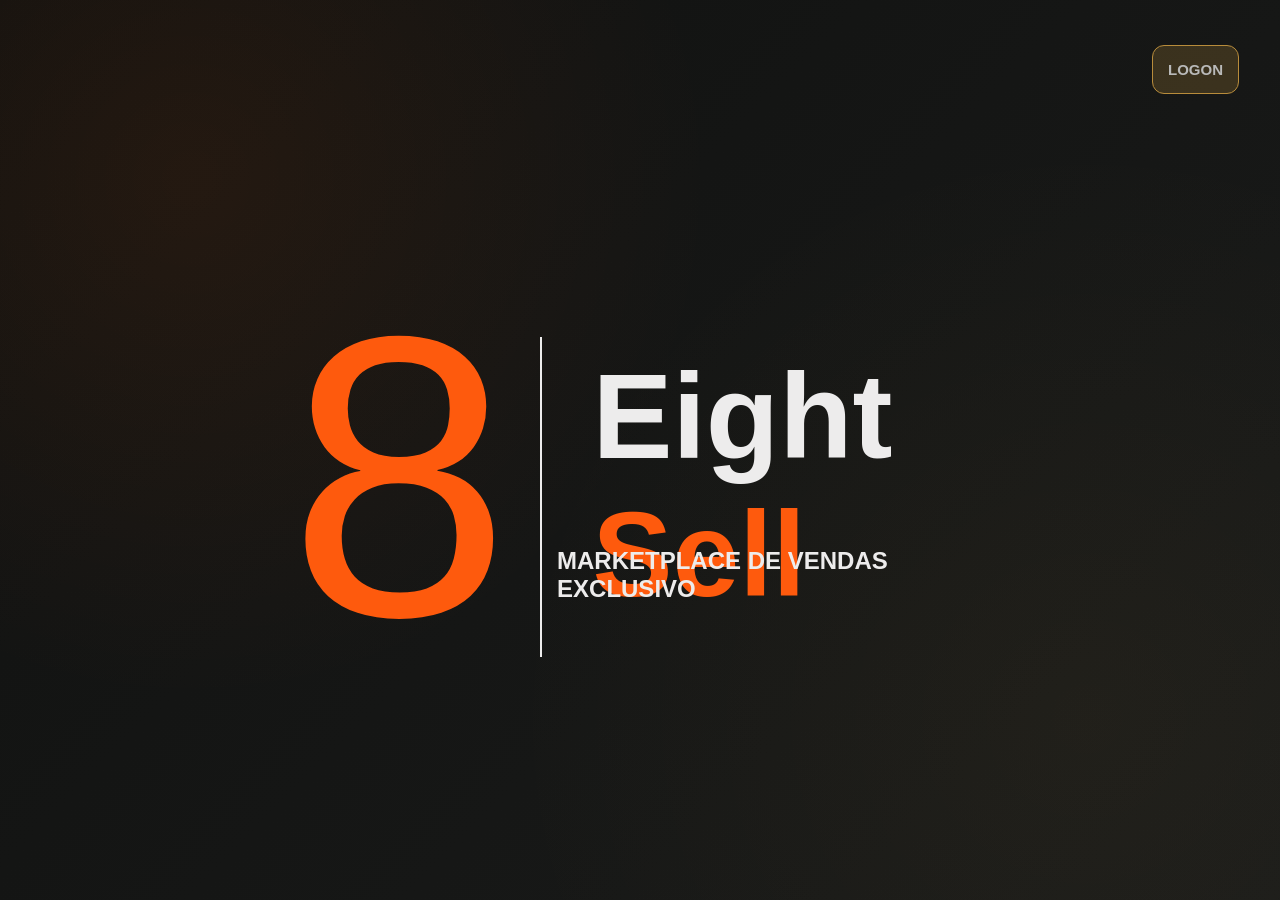
<file: index.html>
<!DOCTYPE html>
<html lang="pt-br">

<head>
    <meta charset="UTF-8">
    <meta name="viewport" content="width=device-width, initial-scale=1.0">
    <title>Eight Sell</title>
    <link rel="stylesheet" href="style/style.css">
    <link rel="shortcut icon" href="../assets/Favicon/favicon-32x32.png" type="image/x-icon">

   <link rel="preconnect" href="https://fonts.googleapis.com">
    <link rel="preconnect" href="https://fonts.gstatic.com" crossorigin>
    <link href="https://fonts.googleapis.com/css2?family=Anton&display=swap" rel="stylesheet">
</head>

<body>
    <header class="header">
        <nav>
            <strong><a href="Search/logon.html" class="link">LOGON</a></strong>
        </nav>
    </header>

    <section class="containr">
        <div class="hero-box">
            <div class="logo">8</div>
            <div class="linha"></div>
            <h1>Eight <span>Sell</span></h1>
            <h2>MARKETPLACE DE VENDAS EXCLUSIVO</h2>
        </div>
    </section>
</body>
</html>
</file>
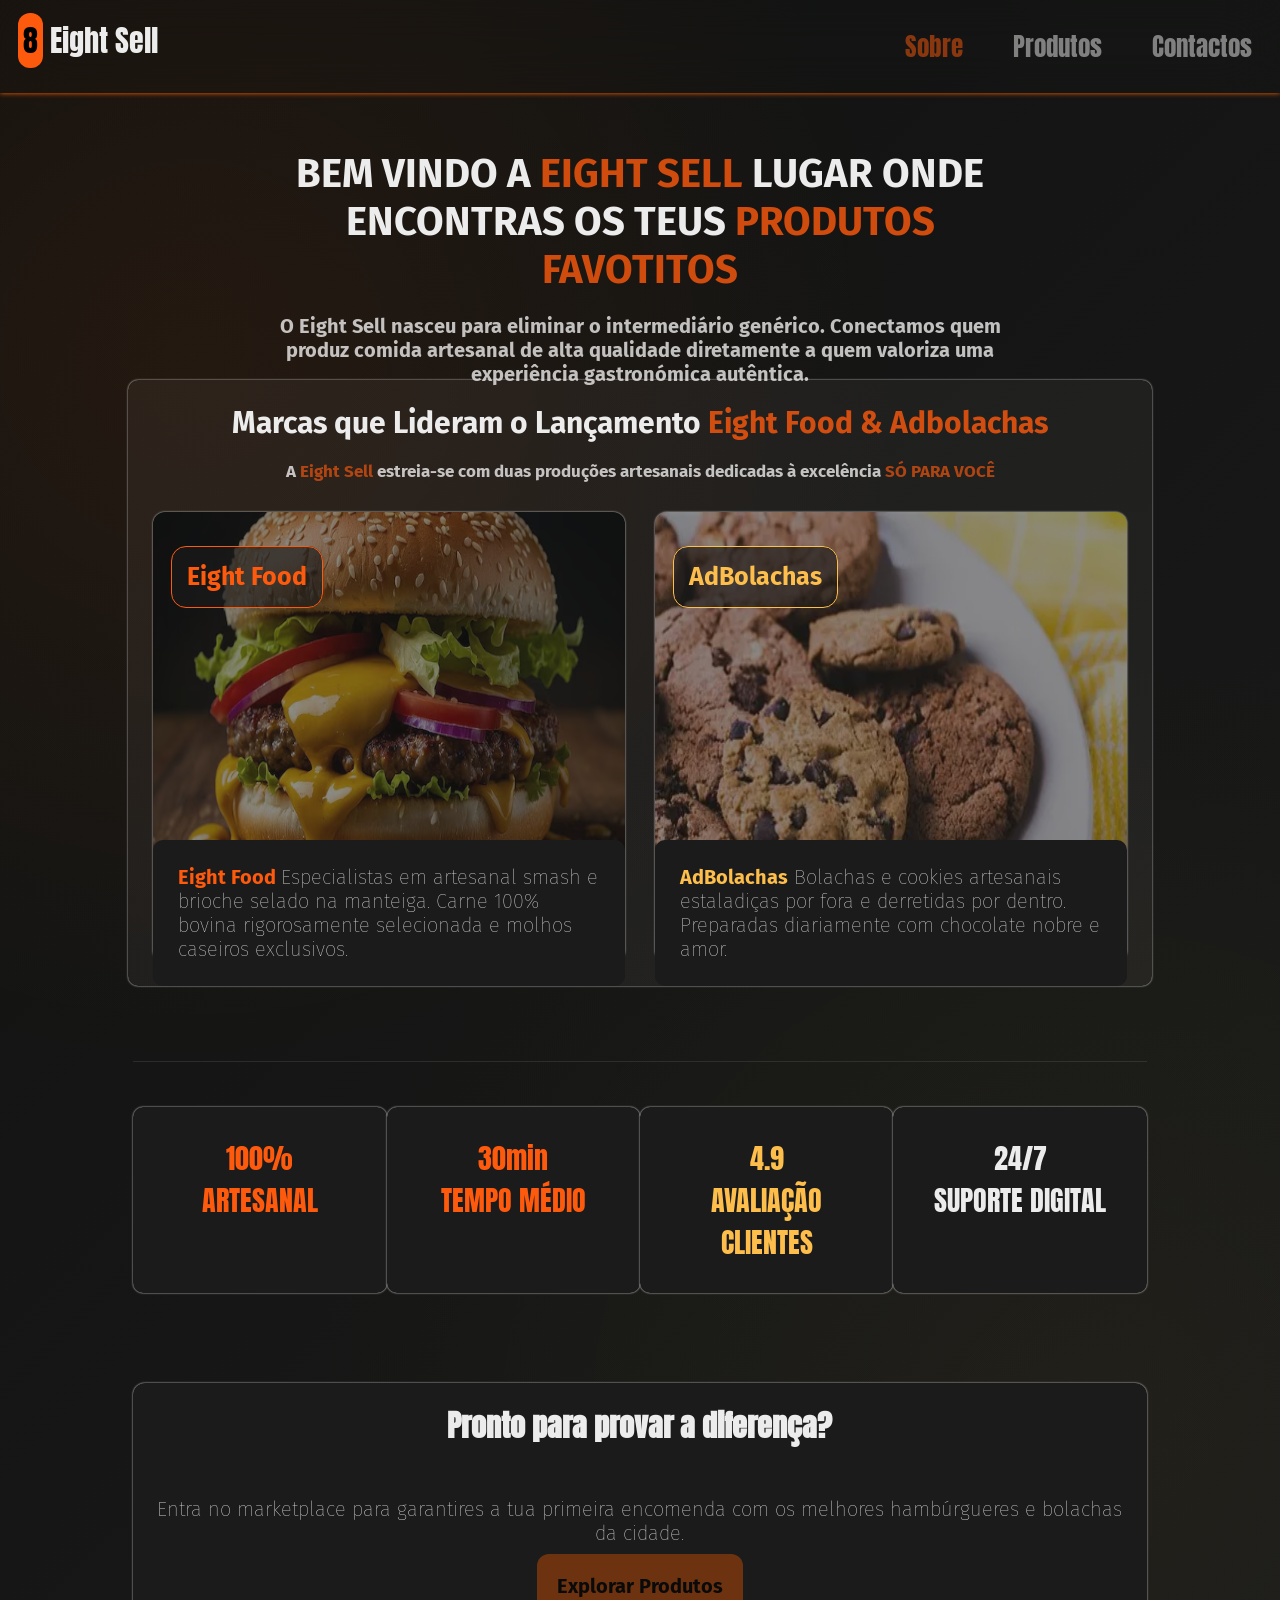
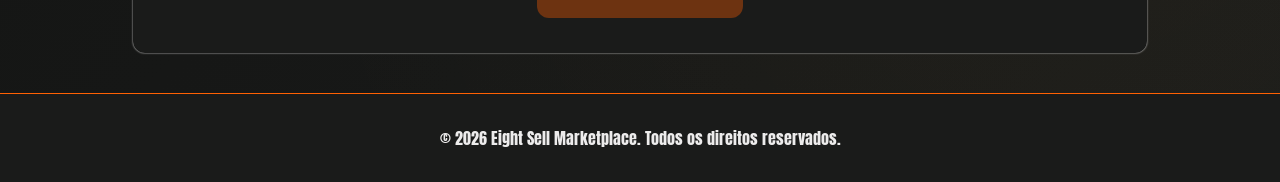
<file: Search/sobre.html>
<!DOCTYPE html>
<html lang="pt-br">

<head>
    <meta charset="UTF-8">
    <meta name="viewport" content="width=device-width, initial-scale=1.0">
    <title>Eight Sell</title>
    <link rel="stylesheet" href="../style/sobre.css">
    <link rel="shortcut icon" href="../assets/Favicon/favicon-32x32.png" type="image/x-icon">

    <!--Font-->
    <link rel="preconnect" href="https://fonts.googleapis.com">
    <link rel="preconnect" href="https://fonts.gstatic.com" crossorigin>
    <link href="https://fonts.googleapis.com/css2?family=Anton&display=swap" rel="stylesheet">

    <!--Font 2-->
    <link rel="preconnect" href="https://fonts.googleapis.com">
    <link rel="preconnect" href="https://fonts.gstatic.com" crossorigin>
    <link
        href="https://fonts.googleapis.com/css2?family=Fira+Sans:ital,wght@0,100;0,200;0,300;0,400;0,500;0,600;0,700;0,800;0,900;1,100;1,200;1,300;1,400;1,500;1,600;1,700;1,800;1,900&display=swap"
        rel="stylesheet">
</head>

<body>

    <header class="header">
        <div class="logo">
            <p> <span class="eight">8</span> Eight Sell</p>
        </div>

        <nav>
            <a href="#" class="link ativo">Sobre</a>
            <a href="#" class="link">Produtos</a>
            <a href="#" class="link">Contactos</a>
        </nav>
    </header>

    <main>
        <div class="BV">
            <h1>BEM VINDO A <span class="destaq">EIGHT SELL</span> LUGAR ONDE ENCONTRAS OS TEUS <span
                    class="destaq">PRODUTOS FAVOTITOS</span></h1>
            <p class="info"><strong>O Eight Sell nasceu para eliminar o intermediário genérico. Conectamos quem produz
                    comida artesanal de alta qualidade diretamente a quem valoriza uma experiência gastronómica
                    autêntica.</strong></p>
        </div>

        <section class="company">

            <div class="BV-2 ">
                <h2>Marcas que Lideram o Lançamento <span class="destaq">Eight Food & Adbolachas</span>
                    <p class="info-2" style="text-align: center;">A <span class="destaq">Eight Sell</span> estreia-se
                        com
                        duas produções artesanais dedicadas à excelência<span class="destaq"> SÓ PARA VOCÊ</span></p>
                </h2>
            </div>

            <div class="produtos">

                <div class="EightFood">
                    <div class="img-1">
                        <img class="config-img" src="../assets/img/img-hamburguer.avif" alt="hamburguer">
                    </div>

                    <span class="destaq-2 Eight-Color"><strong>Eight Food</strong></span>
                    <div class="info-4">
                        <strong><span class="name-1">Eight Food </span></strong>Especialistas em artesanal smash e
                        brioche selado na manteiga. Carne 100% bovina rigorosamente
                        selecionada e molhos caseiros exclusivos.
                    </div>
                </div>
                <div class="Adbolachas">
                    <div class="img-1">
                        <img class="config-img" src="../assets/img/cookes.webp" alt="Cookes">
                    </div>
                    <span class="destaq-2"><strong>AdBolachas</strong></span>
                    <div class="info-4">
                        <strong><span class="name-2">AdBolachas</span></strong> Bolachas e cookies artesanais
                        estaladiças por fora e derretidas por dentro. Preparadas
                        diariamente com chocolate nobre e amor.
                    </div>
                </div>
            </div>
        </section>

        <section class="company-2">
            <div class="linha"></div>

            <div class="hero-itens">
                <div class="son-itens son">100%<P>ARTESANAL</P>
                </div>
                <div class="son-itens son">30min<P>TEMPO MÉDIO</P>
                </div>
                <div class="son-itens special">4.9<P>AVALIAÇÃO CLIENTES</P>
                </div>
                <div class="son-itens">24/7<P>SUPORTE DIGITAL</P>
                </div>
            </div>

            <div class="hero-box">
                <div class="box">
                    <h2 class="space">Pronto para provar a diferença?</h2>
                    <p class="space">Entra no marketplace para garantires a tua primeira encomenda com os melhores
                        hambúrgueres e bolachas da cidade.</p>
                    <strong><a href="produtos/tela_produto.html" class="btn space ">Explorar Produtos</a></strong>
                </div>
            </div>
        </section>
    </main>

    <footer>
        <span>© 2026 Eight Sell Marketplace. Todos os direitos reservados.</span>
    </footer>
</body>
</html>
</file>
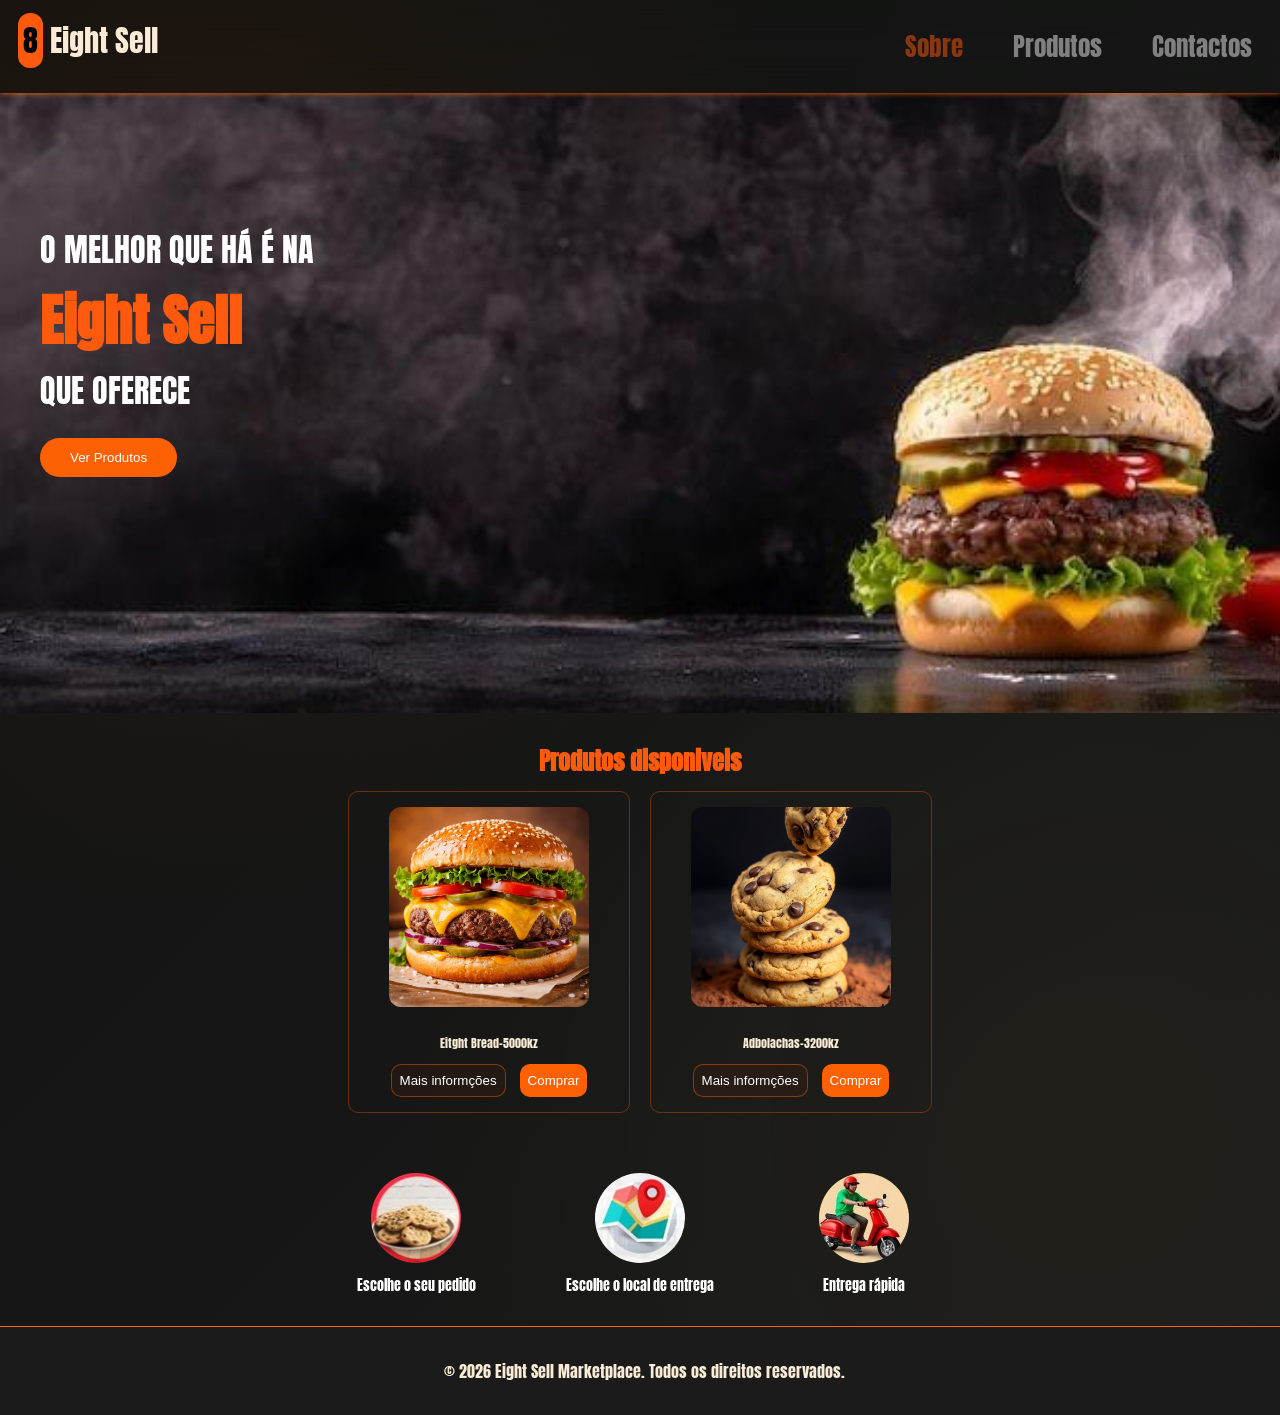
<file: Search/produtos/tela_produto.html>
<!DOCTYPE html>
<html lang="pt">

<head>
    <meta charset="UTF-8">
    <meta name="viewport" content="width=device-width, initial-scale=1.0">
    <link rel="stylesheet" href="produtoTela.css">
    <title>Eight Sell</title>

    <link rel="shortcut icon" href="../../assets/Favicon/favicon-32x32.png" type="image/x-icon">

    <!--Miguel Brincou aqui-->
    <link rel="preconnect" href="https://fonts.googleapis.com">
    <link rel="preconnect" href="https://fonts.gstatic.com" crossorigin>
    <link href="https://fonts.googleapis.com/css2?family=Anton&display=swap" rel="stylesheet">
</head>

<body>
    <!--Miguel Brincou aqui-->
    <header class="header">
        <div class="logo">
            <p> <span class="eight">8</span> Eight Sell</p>
        </div>

        <nav>
            <a href="#" class="link ativo">Sobre</a>
            <a href="#" class="link">Produtos</a>
            <a href="#" class="link">Contactos</a>
        </nav>
    </header>
    <!--Miguel Brincou aqui-->


    <main id="Inicio">
        <section class="sectionImagem">
            <div class="texto">
                <p>O MELHOR QUE HÁ É NA </p> <span>Eight Sell</span>
                <p>QUE OFERECE</p>
            </div>
            <button><a href="#Produtos">Ver Produtos</a></button>
        </section>

        <section id="Produtos" class="sectionTelaprodutos">
            <h2>Produtos disponiveis</h2>
            <div class="OsProdutos">

                <article class="cardsProduto">
                    <img class="imgProduto" src="hambruigueMelhoree.jpg" alt="Imagem do produto hamburguer">
                    <p class="descricao">Eitght Bread-5000kz</p>
                    <div class="btnProdutos">
                        <button class="btnInformacao"> <a href="">Mais informções</a></button>
                        <button><a href="">Comprar</a></button>
                    </div>
                </article>
                <article class="cardsProduto">
                    <img class="imgProduto" src="Cockes.jpg" alt="Imagem do produto cockes">
                    <p class="descricao">Adbolachas-3200kz</p>
                    <div class="btnProdutos">
                        <button class="btnInformacao"> <a href="">Mais informções</a></button>
                        <button><a href="">Comprar</a></button>
                    </div>
                </article>
            </div>
        </section>
        <section class="sectionInformacao">
            <article class="informacao">
                <img src="escolhaProduto.jpg" alt="">
                <span>Escolhe o seu pedido</span>
            </article>
            <article class="informacao">
                <img src="localizacao.jpg" alt="">
                <span>Escolhe o local de entrega</span>
            </article>
            <article class="informacao">
                <img src="entregador.jpg" alt="">
                <span>Entrega rápida</span>
            </article>
        </section>
    </main>

    <!--Miguel Brincou aqui-->
    <footer>
        <span>© 2026 Eight Sell Marketplace. Todos os direitos reservados.</span>
    </footer>
    <!--Miguel Brincou aqui-->
</body>

</html>
</file>
<file: style/style.css>
* {
    margin: 0;
    padding: 0;
    box-sizing: border-box;
}

:root {
    --font2: "Fira Sans", sans-serif;
    font-weight: 100;
    font-style: normal;

    --preto-carvao: #101110;
    --branco-suave: #edecec;
    --laranja-principal: #ff6103;
    --laranja-intenso: #fe5a0d;
    --amarelo-dourado: #fdbe4c;

    --superficie-card: #1a1b1a;
}

html {
    font-size: 100%;
}

body {
    user-select: none;
    min-height: 100dvh;
    background-color: var(--preto-carvao);
    color: var(--branco-suave);
    justify-content: space-between;
    font-family: var(--font2);
    height: 100vh;
    background-image:
        radial-gradient(circle at 15% 20%, rgba(255, 97, 3, 0.08) 0%, transparent 40%),
        radial-gradient(circle at 85% 80%, rgba(253, 190, 76, 0.04) 0%, transparent 45%),
        linear-gradient(135deg, #101110 0%, #1A1B1A 100%);
}

.header {
    display: flex;
    user-select: none;

    nav {
        padding: 15px;
        font-size: 15px;
        border: 1px solid var(--amarelo-dourado);
        background-color: #fdbf4c3a;
        margin-left: 90%;
        border-radius: 12px;
        margin-top: 5vh;
        opacity: 0.7;
        transition-duration: 0.5s;

        .link {
            text-decoration: none;
            color: white;
            transition-duration: 0.5s;
        }

        .link:hover {
            transform: scale(1.1);
            transition-duration: 0.5s;
            color: var(--laranja-intenso);
            opacity: 1;
        }

    }

    nav:hover {
        transform: translateY(-5px);
        opacity: 1;
        transition-duration: 0.5s;
    }

}

.containr {
    height: 85vh;
    width: 100%;
    border: 1px solid rgba(255, 255, 255, 0);
    user-select: none;
    display: flex;
    justify-content: center;
    align-items: center;

    .hero-box {
        display: flex;
        width: 55vw;


        .logo {
            font-size: 400px;
            font-weight: 400;
            color: var(--laranja-intenso);
        }

        .linha {
            border: 1px solid var(--branco-suave);
            height: 320px;
            width: 0;
            margin-top: 90px;
            margin-left: 30px;
        }

        h1 {
            font-size: 120px;
            margin-top: 100px;
            margin-left: 50px;

            span {
                color: #fe5a0d;
            }
        }

        h2 {
            margin-left: -535px;
            margin-top: 300px;
        }

    }
}
</file>
<file: style/sobre.css>
* {
  margin: 0;
  padding: 0;
  box-sizing: border-box;
}

:root {
  --font: "Anton", sans-serif;
  font-weight: 400;
  font-style: normal;

  --font2: "Fira Sans", sans-serif;
  font-weight: 100;
  font-style: normal;

  --preto-carvao: #101110;
  --branco-suave: #edecec;
  --laranja-principal: #ff6103;
  --laranja-intenso: #fe5a0d;
  --amarelo-dourado: #fdbe4c;

  --superficie-card: #1a1b1a;
  --texto-secundario: rgba(237, 236, 236, 0.7);
  --radius-padrao: 12px;
  --altura-input-btn: 48px;

  --box-shadow: 0px 0px 2px 0px var(--branco-suave);
  --border: 12px;
}

body {
  background-color: var(--preto-carvao);
  color: var(--branco-suave);
  min-height: 100vh;
  display: flex;
  flex-direction: column;
  justify-content: space-between;
  font-family: var(--font);
  user-select: none;
  background-image:
    radial-gradient(circle at 15% 20%, rgba(255, 97, 3, 0.08) 0%, transparent 40%),
    radial-gradient(circle at 85% 80%, rgba(253, 190, 76, 0.04) 0%, transparent 45%),
    linear-gradient(135deg, #101110 0%, #1A1B1A 100%);
}

.header {
  display: flex;
  padding: 8px;
  box-shadow: 0px 0px 5px 0px #ff6103;
  backdrop-filter: blur(30px);
  position: sticky;
  top: 0;
  z-index: 50;

  .logo {
    font-size: 30px;
    margin: 10px;
    user-select: none;
    width: 15%;

    .eight {
      color: black;
      font-size: 30px;
      background-color: var(--laranja-intenso);
      padding: 5px;
      border-radius: var(--border);
    }
  }

  nav {
    display: flex;
    justify-content: end;
    width: 90%;
    gap: 50px;
    padding: 20px;
    font-size: 25px;

    .link {
      text-decoration: none;
      color: var(--branco-suave);
      transition-duration: 0.5s;
      opacity: 0.5;
    }

    .link:hover {
      transform: scale(1.1);
      transition-duration: 0.5s;
      color: var(--laranja-intenso);
      opacity: 1;
    }

    .ativo {
      color: var(--laranja-intenso);
    }
  }
}

.destaq {
  color: var(--laranja-intenso);
  opacity: 0.8;
}

.destaq-2 {
  color: var(--amarelo-dourado);
  height: 30px;
  font-size: 25px;
  position: relative;
  top: -45vh;
  left: 2vh;
  background-color: #1a1b1aa7;
  padding: 15px;
  border-radius: 15px;
  border: 1px solid #fdbf4c;
}

main {
  display: flex;
  justify-content: center;
  height: auto;
  padding: 3vh;
  flex-flow: wrap;

  .BV {
    margin-top: 30px;
    text-align: center;
    width: 60vw;
    height: 20vh;
    font-family: var(--font2);
    font-size: 20px;
    border-radius: 13px;

    .info {
      margin-top: 20px;
      opacity: 0.8;
    }
  }

  .company {
    box-shadow: var(--box-shadow);
    width: 80vw;
    margin: 50px;
    border-radius: 10px;
    display: flex;
    flex-flow: column;
    gap: 30px;
    font-family: var(--font2);
    justify-content: center;
    font-size: 20px;
    background-color: #edecec0c;
    padding: 2%;

    .BV-2 {
      text-align: center;
      font-family: var(--font2);
      font-size: 20px;
    }

    .info-2 {
      font-size: 17px;
      margin-top: 20px;
      opacity: 0.8;
    }

    .EightFood,
    .Adbolachas {
      flex: 1;
      min-width: 0;
      box-shadow: var(--box-shadow);
      background-color: var(--superficie-card);
      height: 50vh;
      border-radius: var(--border);
      margin-top: 0;
      transition-duration: 0.5s;
      width: 100%;
    }

    .img-1 {
      opacity: 0.5;
      transition-duration: 0.5s;
    }

    .config-img {
      width: 100%;
      height: 50vh;
      border-radius: var(--border);
    }

    .info-4 {
      padding: 25px;
      position: relative;
      background-color: var(--superficie-card);
      border-radius: 10px;
      margin-top: -157px;
    }

    .EightFood:hover,
    .Adbolachas:hover {
      box-shadow: 0px 0px 5px 0px var(--amarelo-dourado);
      transform: translateY(-10px);
      transition-duration: 0.5s;

      .img-1 {
        opacity: 0.9;
        transition-duration: 0.5s;
      }
    }

    .produtos {
      display: flex;
      gap: 30px;
      width: 100%;
    }

    .Eight-Color {
      color: var(--laranja-intenso);
      border: 1px solid #fe5a0d;
    }

    .name-1 {
      color: #fe5a0d;
    }

    .name-2 {
      color: #fdbe4c;
    }
  }

  .company-2 {
    height: 70vh;
    width: 83vw;
    border-radius: 10px;
    font-family: var(--font2);
    font-size: 20px;
    padding: 2%;

    .linha {
      border-top: 1px solid var(--branco-suave);
      opacity: 0.1;
    }

    .hero-itens {
      margin-top: 5vh;
      display: flex;
      justify-content: space-between;

      .son-itens {
        text-align: center;
        font-family: var(--font);
        font-size: 28px;
        background-color: #1a1b1a;
        padding: 30px;
        width: 37vh;
        border-radius: 10px;
        box-shadow: var(--box-shadow);
        transition-duration: 0.4s;
      }

      .son-itens:hover {
        box-shadow: 0px 0px 2px 0px var(--amarelo-dourado);
        transform: translateY(-3px);
        transition-duration: 0.4s;
      }

      .son {
        color: var(--laranja-intenso);
      }

      .special {
        color: #fdbe4c;
      }
    }

    .hero-box {
      margin-top: 10vh;
      display: flex;
      justify-content: center;
      height: 30vh;
    }

    .box {
      text-align: center;
      background-color: #1a1b1a;
      width: 83vw;
      height: 30vh;
      border-radius: var(--border);
      box-shadow: var(--box-shadow);

      h2 {
        font-family: var(--font);
      }

      .space {
        padding: 20px;
        margin-bottom: 1vh;
      }

      .btn {
        text-decoration: none;
        color: black;
        background-color: #ff5f039b;
        border-radius: var(--border);
        opacity: 0.6;
        transition-duration: 0.5s;
      }

      .btn:hover {
        opacity: 1;
        transition-duration: 0.5s;
      }
    }
  }
}

footer {
  width: 100%;
  background-color: #1A1B1A;
  border-top: 1px solid #ff6103;
  padding: 32px;
  text-align: center;
  font-family: var(--font)
}
</file>
<file: Search/produtos/produtoTela.css>
* {
    margin: 0;
    padding: 0;
    color: antiquewhite;
    user-select: none;
}

/*Miguel Brincou aqui também*/

:root {
    --font: "Anton", sans-serif;
    font-weight: 400;
    font-style: normal;

    --font2: "Fira Sans", sans-serif;
    font-weight: 100;
    font-style: normal;

    --preto-carvao: #101110;
    --branco-suave: #edecec;
    --laranja-principal: #ff6103;
    --laranja-intenso: #fe5a0d;
    --amarelo-dourado: #fdbe4c;

    --superficie-card: #1a1b1a;
    --texto-secundario: rgba(237, 236, 236, 0.7);
    --radius-padrao: 12px;
    --altura-input-btn: 48px;

    --box-shadow: 0px 0px 2px 0px var(--branco-suave);
    --border: 12px;
}

body {
    background-color: var(--preto-carvao);
    color: var(--branco-suave);
    min-height: 100vh;
    display: flex;
    flex-direction: column;
    justify-content: space-between;
    font-family: var(--font);
    user-select: none;
    background-image:
        radial-gradient(circle at 15% 20%, rgba(255, 97, 3, 0.08) 0%, transparent 40%),
        radial-gradient(circle at 85% 80%, rgba(253, 190, 76, 0.04) 0%, transparent 45%),
        linear-gradient(135deg, #101110 0%, #1A1B1A 100%);
}

.header {
    display: flex;
    padding: 8px;
    box-shadow: 0px 0px 5px 0px #ff6103;
    backdrop-filter: blur(30px);
    position: sticky;
    top: 0;
    z-index: 50;

    .logo {
        font-size: 30px;
        margin: 10px;
        user-select: none;
        width: 15%;

        .eight {
            color: black;
            font-size: 30px;
            background-color: var(--laranja-intenso);
            padding: 5px;
            border-radius: var(--border);
        }
    }

    nav {
        display: flex;
        justify-content: end;
        width: 90%;
        gap: 50px;
        padding: 20px;
        font-size: 25px;

        .link {
            text-decoration: none;
            color: var(--branco-suave);
            transition-duration: 0.5s;
            opacity: 0.5;
        }

        .link:hover {
            transform: scale(1.1);
            transition-duration: 0.5s;
            color: var(--laranja-intenso);
            opacity: 1;
        }

        .ativo {
            color: var(--laranja-intenso);
        }
    }
}

main {
    display: flex;
    justify-content: center;
    flex-direction: column;
}

footer {
    width: 95.7%;
    background-color: #1A1B1A;
    border-top: 1px solid #ff6103;
    padding: 32px;
    text-align: center;
    font-family: var(--font)
}

/*Miguel Brincou aqui também*/

.sectionImagem {
    background-image: url(Backbackground.jpeg);
    background-size: contain;
    background-size: cover;
    background-position: center;
    background-repeat: no-repeat;
    width: 94.7%;
    min-height: 400px;
    height: 60vh;
    display: flex;
    padding: 40px;
    flex-direction: column;
    gap: 12px;


    .texto {

        max-width: 450px;
        width: 35%;
        display: flex;
        flex-direction: column;
        gap: 10px;
        justify-content: center;
        margin-top: 98px;
    }

    p {
        color: white;
        font-size: 32px;
        margin: 0;
        line-height: 1.2;
    }

    span {
        color: #fe5a0d;
        font-size: 55px;
        font-weight: bold;
    }

    button {
        width: fit-content;
        width: auto;
        max-width: 200px;
        padding: 12px 30px;
        align-self: flex-start;
        margin-top: 15px;
    }
}

.OsProdutos {

    display: flex;
    flex-direction: row;
    justify-content: center;
    align-items: center;
    gap: 20px;
    border-radius: 15px;

    img {
        width: 200px;
        height: 200px;
        object-fit: cover;
        object-position: center;
        margin: 0 auto 15px auto;
        display: block;
        border-radius: 12px;

    }

    article {
        border-radius: 15px;
        display: flex;
        flex-direction: column;
        background-color: #10111031;

    }

}

.sectionInformacao {
    display: flex;
    justify-content: space-around;
    gap: 24px;
    justify-content: center;
    align-items: flex-start;
    padding: 30px 20px;


    article {
        display: flex;
        flex-direction: column;
        gap: 12px;
        text-align: center;
        justify-content: center;
        align-items: center;
        width: 200px;
    }

    img {
        width: 90px;
        height: 90px;
        border-radius: 50%;
        object-position: center;
        object-fit: cover;

    }

    span {
        color: #fff;
        font-size: 14px;
        font-weight: 500;
        margin: 0;
    }

}

a {
    text-decoration: none;
    color: white;
    transition-duration: 0.5;
}

.sectionTelaprodutos {
    display: flex;
    flex-direction: column;
    justify-content: center;
    align-items: center;
    justify-content: space-between;
    gap: 12px;
    padding: 30px 20px;

    .descricao {
        font-size: 12px;
        padding: 12px;
    }

    .cardsProduto {
        background: #1a1a1a;
        display: flex;
        background-color: #fe590d00;
        border: 1px solid #fe590d5b;
        border-radius: 10px;
        padding: 15px;
        width: 250px;
        text-align: center;
        align-items: center;
    }

    button {
        border-radius: 10px;
    }

    .btnProdutos {
        display: flex;
        flex-direction: row;
        gap: 14px;
    }

    .btnInformacao {
        background-color: #a3380715;
        border: 1px solid #fe5f0373;
    }
}

button {
    background-color: #fe6103;
    border: none;
    border-radius: 40px;
    padding: 8px;
    transition: 0.5;
    cursor: pointer;
}

button:hover {
    background-color: #fe5f0363;
}

h1 {
    color: #fe5a0d;
    font-size: 50px;
}

h2 {
    color: #fe5a0d;
}

html {
    scroll-behavior: smooth;
}
</file>
